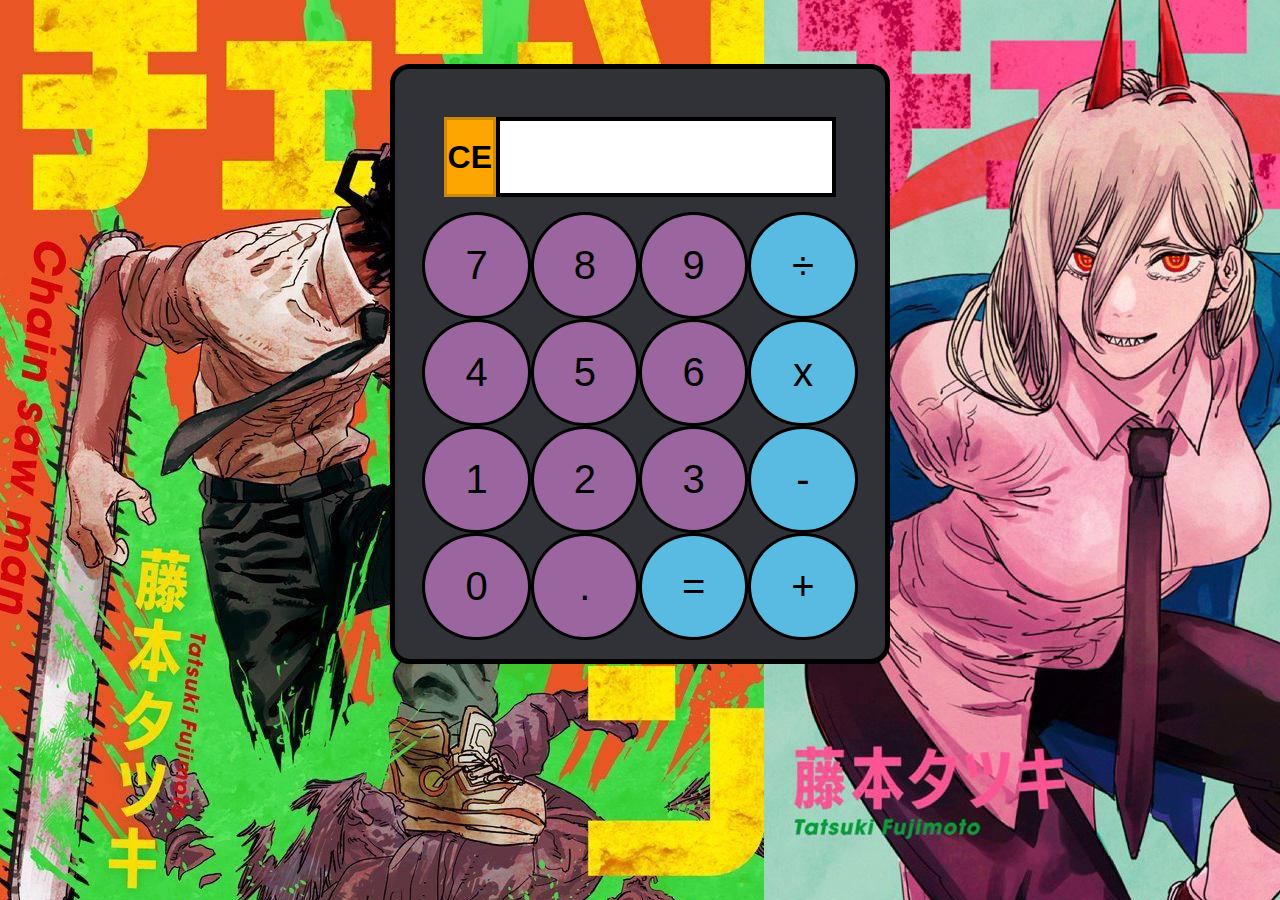
<file: calc.html>
<!DOCTYPE html>
<html lang="en">
<head>
  <meta charset="UTF-8">
  <meta http-equiv="X-UA-Compatible" content="IE=edge">
  <meta name="viewport" content="width=device-width, initial-scale=1.0">

  <link rel="stylesheet" href="calc.css">
  <title>Document</title>
</head>
<body>
  

  <div class="container">
    <div class="calcHead">
    
        <button id="clearBtn">CE</button>
        <input class="calcDisplay"  type="number" name="number" id="number" value="" >
      
      
     
    </div>
    <div class="calcBody">
        <div class="grid-Container"><button class="number" id="seven">7</button><button class="number" id="eight">8</button><button class="number" id="nine">9</button>
          <button class="number" id="four">4</button><button class="number" id="five">5</button><button class="number" id="six">6</button>
          <button class="number" id="one">1</button><button class="number" id="two">2</button><button id="three" class="number">3</button>
          <button class="number" id="zero">0</button><button class='number'  id="decimal">.</button><button id="equal">=</button>
        </div>
        <div class="flex-Container">
          <button class="operators" id="divide">÷</button><button class="operators" id="multiply">x</button><button class="operators" id="subtract">-</button><button class="operators" id="add">+</button>
        </div>
    </div>
  </div>


  <script src="calc.js"></script>
</body>
</html>
</file>
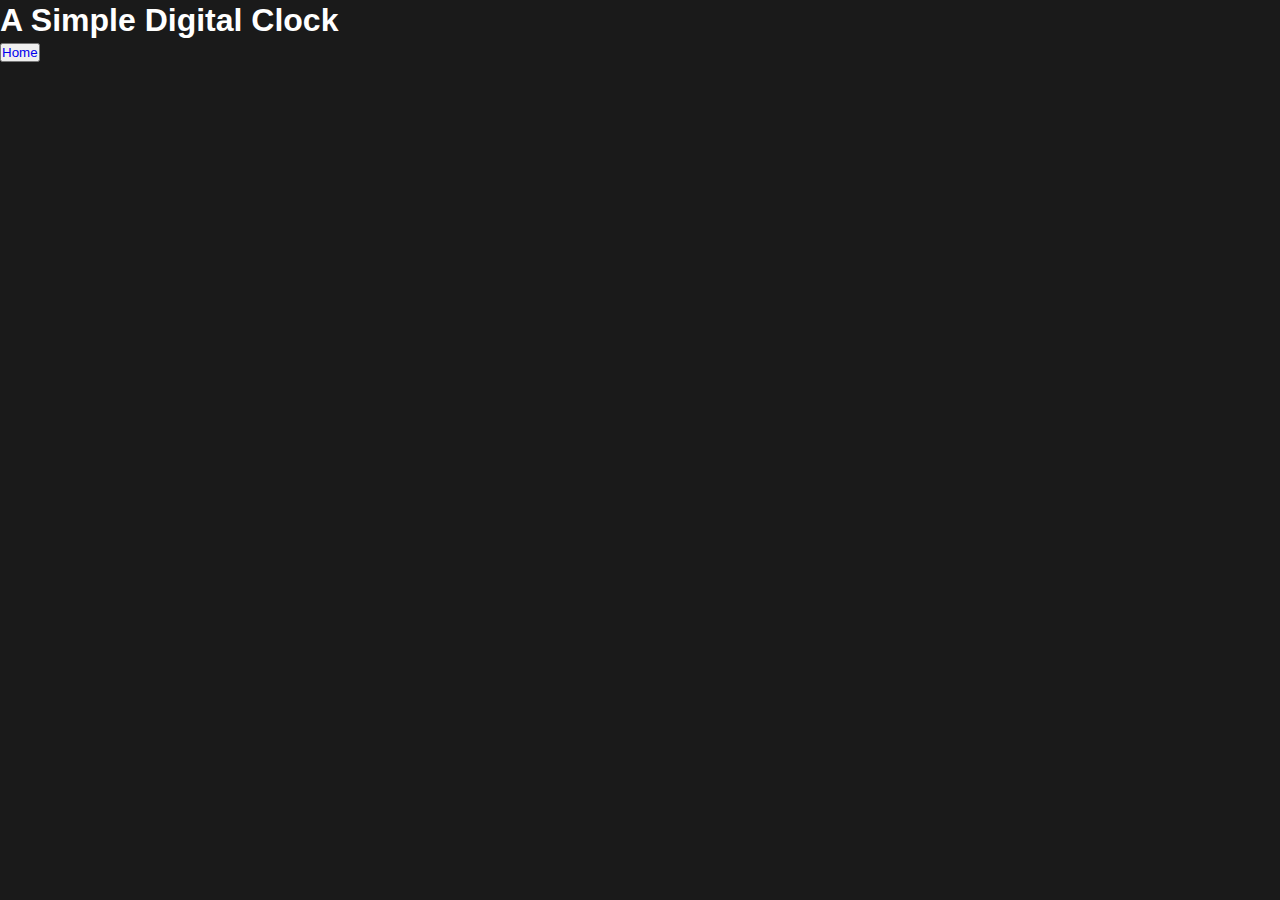
<file: clock.html>
<!DOCTYPE html>
<html lang="en">
<head>
  <meta charset="UTF-8">
  <meta http-equiv="X-UA-Compatible" content="IE=edge">
  <meta name="viewport" content="width=device-width, initial-scale=1.0">
  <link rel="stylesheet" href="style.css">
  <title>Document</title>
</head>
<body> 
  

    
   <div class="clock">
    <h1>A Simple Digital Clock</h1>
     <div class="timeOne"></div>
     <div class="timeTwo"></div>
     <button><a href="index.html">Home</a></button>
   </div>
  
  

  <script src="clock.js"></script>
  
</body>
</html>
</file>
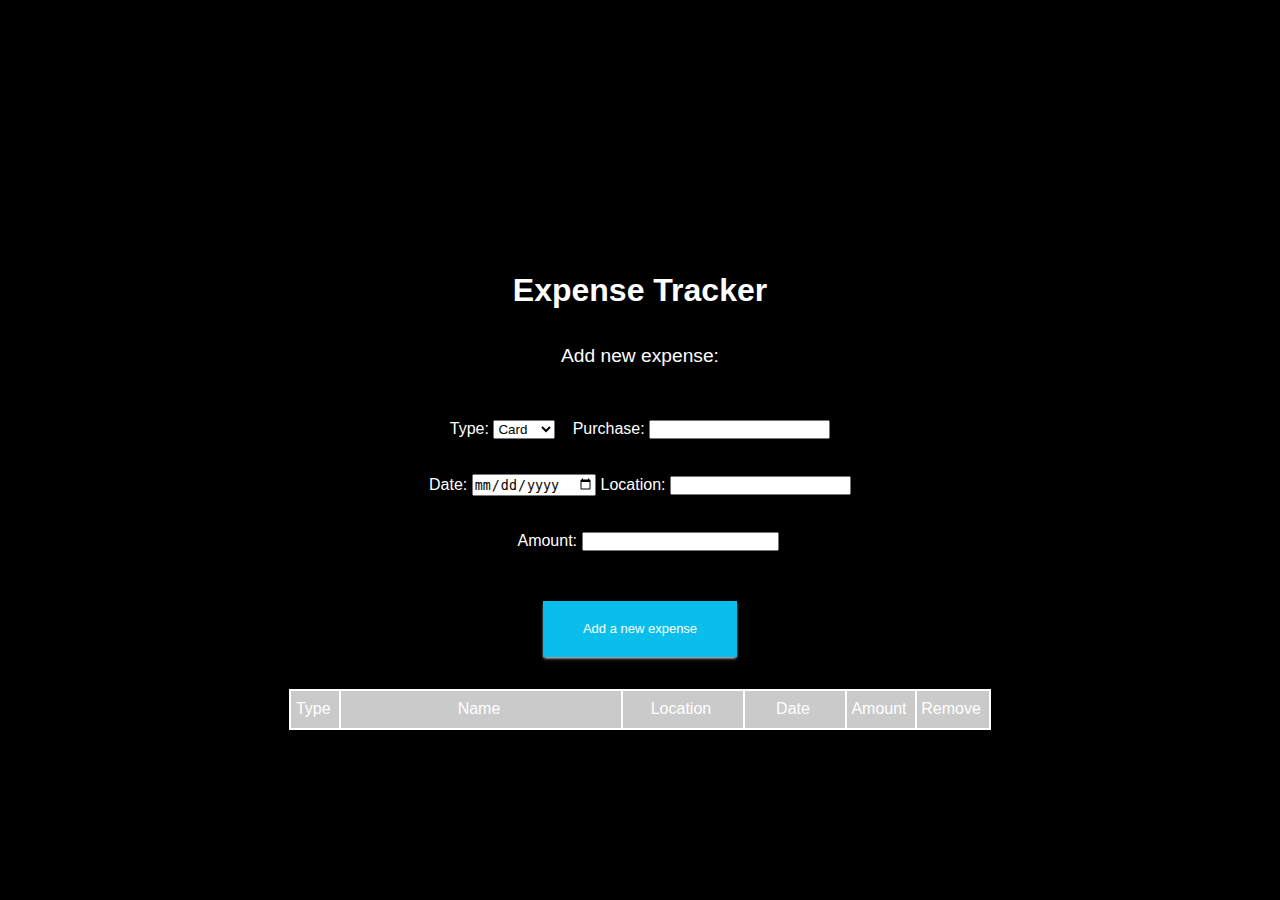
<file: expense.html>
<!DOCTYPE html>
<html lang="en">
<head>
  <meta charset="UTF-8">
  <meta http-equiv="X-UA-Compatible" content="IE=edge">
  <meta name="viewport" content="width=device-width, initial-scale=1.0">
  <link rel="preconnect" href="https://fonts.googleapis.com">
<link rel="preconnect" href="https://fonts.gstatic.com" crossorigin>
<link href="https://fonts.googleapis.com/css2?family=Montserrat:wght@100&display=swap" rel="stylesheet">
  <link rel="stylesheet" href="https://use.fontawesome.com/releases/v5.15.3/css/all.css" integrity="sha384-SZXxX4whJ79/gErwcOYf+zWLeJdY/qpuqC4cAa9rOGUstPomtqpuNWT9wdPEn2fk" crossorigin="anonymous">
  <link rel="stylesheet" href="expense.css">
  <title>Expense Tracker</title>
</head>
<body>
  <div id="expenseBody">
    <h1>Expense Tracker</h1>
    <h6>Add new expense:</h6>
    <form>
  

     <label id="currencyLabel"  for="payment">Type:</label> <select class="userInput" name="payment"  id="payment">
       <option value="card">Card</option>
       <option value="cash">Cash</option>
       <option value="crypto">Crypto</option>
       <option value="other">Other</option>
     </select> 
     
     <label id="itemLabel"  for="name">Purchase:</label>  <input  id="name" type="text" name="name" id="name"> <br>

     <label id="dateLabel"  for="date">Date:</label> <input  id="date" type="date" name="date" id="date"> 

     <label for="location" id="locationLabel">Location: </label> <input type="text" name="location" id="location">
     <br>
     
     <label id="costLabel"  for="amount">Amount:</label> <input   type="number" name="amount" id="amount"> <br>
    

    <button  id="submitBtn" type="button">Add a new expense</button>
    
    </form>


    <table>
      <thead id="tableHead">
        <tr>
          <th>Type</th>
          <th>Name</th>
          <th>Location</th>
          <th>Date</th>
          <th>Amount</th>
          <th>Remove</th>
        </tr>
      </thead>
     <tbody id="tBody">
     
     </tbody>
    </table>
 
  


  <script src="expense.js"></script>
</body>
</html>
</file>
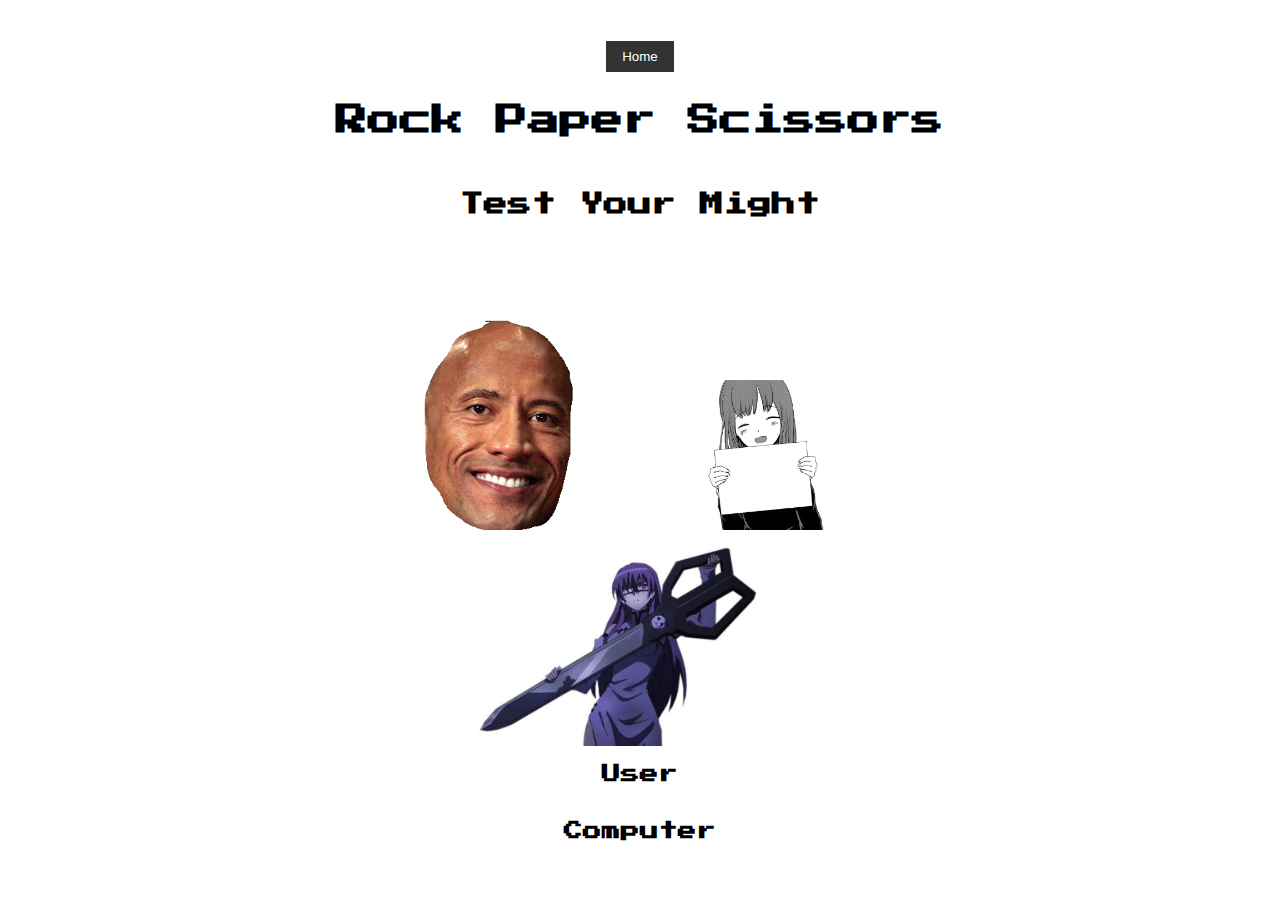
<file: rps.html>
<!DOCTYPE html>
<html lang="en">
<head>
  <meta charset="UTF-8">
  <meta http-equiv="X-UA-Compatible" content="IE=edge">
  <meta name="viewport" content="width=device-width, initial-scale=1.0">
  <link rel="preconnect" href="https://fonts.gstatic.com">
<link href="https://fonts.googleapis.com/css2?family=Press+Start+2P&display=swap" rel="stylesheet">
  <link rel="stylesheet" href="rpsstyle.css">
  <title>RPS</title>
</head>
<body>
  
  <div class="container">
    <button class="homeBtn"><a href="index.html">Home</a></button>
      <h1>Rock Paper Scissors</h1>
      <h2>Test Your Might</h2>
   
     <div class="btns">
       <button class="rock btn"></button>
       <button class="paper btn"></button>
       <button class="scissor btn"></button>
     </div>
     <h3 class="player">User</h3>
     <h3 class="computer">Computer</h3>
     <h4 class="outCome"></h4>
  </div>
  
  


  <script src="rps.js"></script>
</body>
</html>
</file>
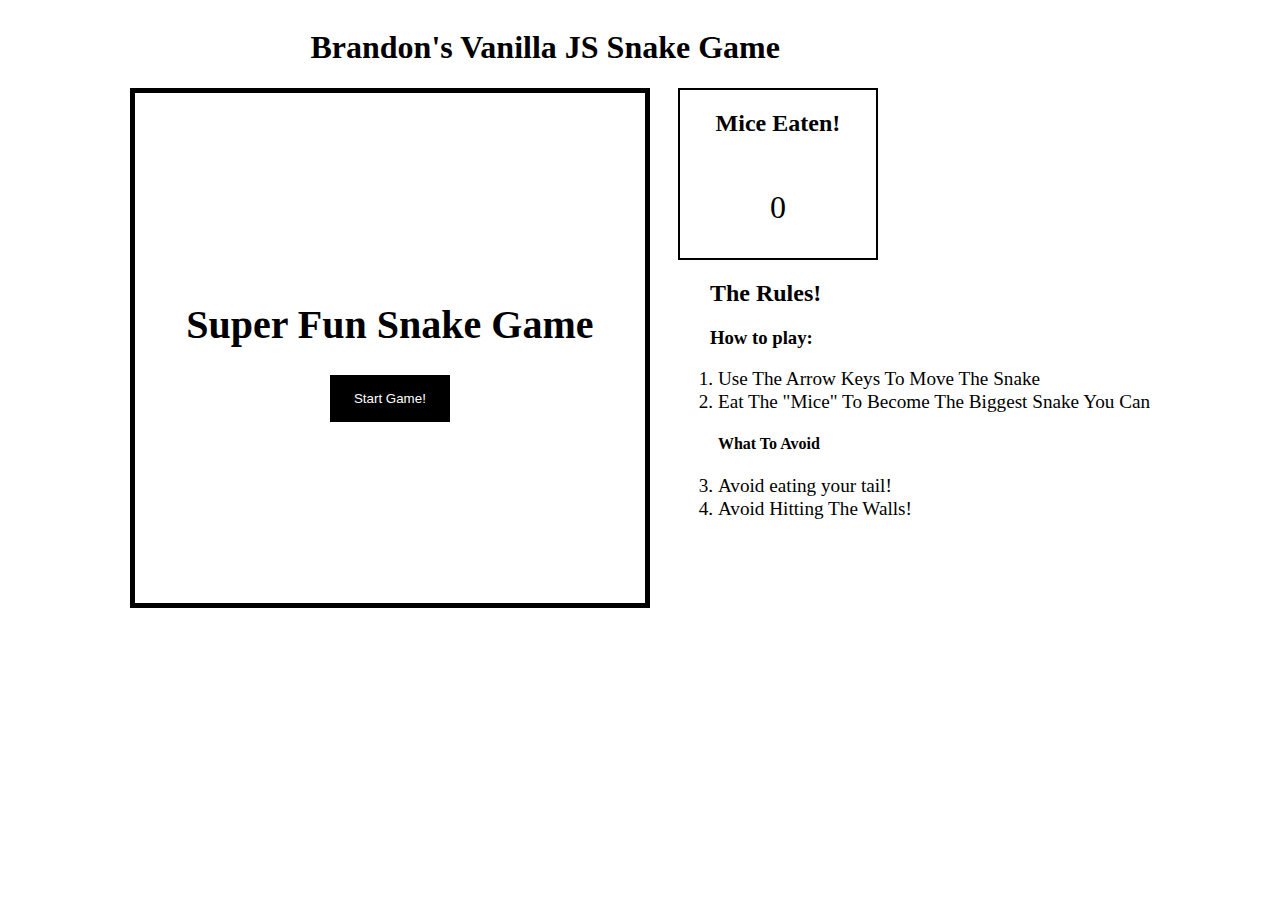
<file: snake.html>
<!DOCTYPE html>
<html lang="en">
<head>
  <meta charset="UTF-8">
  <meta http-equiv="X-UA-Compatible" content="IE=edge">
  <meta name="viewport" content="width=device-width, initial-scale=1.0">
  <link rel="stylesheet" href="snake.css">
  <title>Snake Game</title>
</head>
<body>
<h1 id="title">Brandon's Vanilla JS Snake Game</h1>

  <div class="container">
    
    <div class="startScreen">
      <h1>Super Fun Snake Game</h1>
      <button id="startBtn">Start Game!</button>
    </div>

    <div class="loseScreen hidden">
      <h1>You Lose!</h1>
      <button id="newGameBtn">Play Again?</button>
    </div>

    <canvas id="gameCanvas"width='500px' height='400px'></canvas>
    <section id="sideBar">
      <div class="score">
        <h2>Mice Eaten!</h2>
        <p class="playerScore"></p>
      </div>
      <div class="directions">
        <h2>The Rules!</h3>
        <h3>How to play:</h3>
        <ol>
          <li>Use The Arrow Keys To Move The Snake</li>
          <li>Eat The "Mice" To Become The Biggest Snake You Can</li>
          <h4>What To Avoid</h6>
          <li>Avoid eating your tail!</li>
          <li>Avoid Hitting The Walls!</li>
        </ol>
      </div>
    </section>

  </div>


 <script src="snake.js"></script>

</body>
</html>
</file>
<file: calc.css>
* {
  margin: 0;
  padding: 0;
  box-sizing: border-box;
}

body {
  background-image: url(chainsawmancopy.jpeg)
}

.container {
  display: flex;
  flex-direction: column;
  align-items: center;
  background-color: rgb(48, 50, 56);
  width: 500px;
  margin: auto;
  height: 600px;
  margin-top: 5%;
  border: solid black 5px;
  border-radius: 20px;
}

.calcHead {
  display: flex;
  align-items: center;
  justify-content: center;
  margin-top: 3rem;
  border: black solid 3px;
  width: 80%;
  height: 5rem;
  border: none;
}

#clearBtn {
  width: 15%;
  height: 100%;
  background: orange;
  font-size: 2rem;
  font-weight: bold;
  border: rgb(204, 136, 9) 3px solid;
}

#clearBtn:hover {
  background: rgb(207, 79, 29);
  border: rgb(160, 61, 22) 3px solid;
  cursor: pointer;
}

.calcDisplay {
  display: flex;
  text-align: end;
  width: 100%;
  height: 100%;
  font-size: 2.5rem;
  border: 4px solid black;
}


.calcDisplay:focus {
  outline: none;
}

input::-webkit-outer-spin-button,
input::-webkit-inner-spin-button {
  -webkit-appearance: none;
  margin: 0;
}

.calcBody {
  height: auto;
  display: flex;
  align-items: center;
  justify-content: center;
  margin-top: 3%;
}

.grid-Container {
  display: grid;
  grid-template-columns: auto auto auto;
  max-width: fit-content;
  max-height: fit-content;
}

.grid-Container button {
  padding: 1.75rem 2.5rem;
  border-radius: 50%;
  border: 3px solid black;
  font-size: 2.5rem;
}

.flex-Container {
  display: flex;
  flex-direction: column;
  max-width: 100%;
  max-height: 100%;
}

.flex-Container button {
  padding: 1.75rem 2.5rem;
  border-radius: 50%;
  border: 3px solid black;
  font-size: 2.5rem;
}

.operators {
  background-color: rgb(89, 187, 226);
}

#equal {
  background-color:rgb(89, 187, 226) ;
}

#equal:hover {
  background-color: peachpuff;
  cursor: pointer;
}

.operators:hover {
  background-color: peachpuff;
  cursor: pointer;
}

.number {
  background: rgb(155, 102, 160);
}
.number:hover {
  background-color: darkcyan;
  cursor: pointer;
}


.homeBtn {
  margin-left: 1rem;
  margin-top: 1rem;
  border: none;
  padding: 0.5rem 1rem;
  cursor: pointer;
  background-color: rgb(10, 190, 235);
  box-shadow: 0 2px 3px -1px #fff;
}

.homeBtn:hover {
  background-color: rgb(9, 169, 209);
}

.homeBtn a {
  text-decoration: none;
  color: #fff;
}
</file>
<file: style.css>
* {
  margin: 0;
  padding: 0;
  box-sizing: border-box;
}
body {
  font-family: "Source Sans Pro", sans-serif;
  background-color: #1a1a1a;
  line-height: 1.3;
  color: #fff;
}

a {
  text-decoration: none;
}

#container {
  margin-top: 13%;
  display: flex;
  justify-content: center;
  align-items: center;
  flex-direction: column;
}

#main-logo {
  width: 250px;
  margin-right: 0.5rem;
}

#main-body {
  margin-top: 2rem;
}

#main-body h2 {
  font-size: 2.5rem;
  font-weight: 500;
  padding-left: 17px;
}

#name {
  color: rgb(90, 179, 238);
}

#main-body h3 {
  font-size: 2rem;
  font-weight: 400;
}

#main-body a {
  position: absolute;
  padding: 0.8rem 1.3rem;
  background-color: transparent;
  border: 2px solid rgb(90, 179, 238);
  font-size: 1rem;
  color: #fff;
  margin-left: 175px;
  margin-top: 1rem;
}

#main-body a:hover {
  background: rgb(41, 156, 233);
}

.right-arrow {
  color: #fff;
}

/* Footer */
footer {
  position: absolute;
  bottom: 0;
  background-color: #3a3939;
  width: 100vw;
  height: 40px;
}

footer ul {
  display: flex;
  height: 100%;
  list-style: none;
  align-items: center;
  margin-left: 300px;
}

footer ul li {
  font-size: 1.3rem;
  padding-left: 3rem;
}

footer ul li a:hover {
  color: rgb(159, 209, 243);
}

footer ul li a {
  color: #fff;
  font-weight: 400;
}

.current {
  color: rgb(90, 179, 238);
}
</file>
<file: expense.css>
* {
  box-sizing: border-box;
  margin: 0;
  padding: 0;
}

body {
  line-height: 1.3;
  font-family: Arial, Helvetica, sans-serif;
  color: #fff;
  background-color: #000;
}

form {
  line-height: 3.5;
}

#expenseBody {
  display: flex;
  justify-content: center;
  align-items: center;
  flex-direction: column;
  text-align: center;
  margin-top: 30vh;
}

#expenseBody h1 {
  margin-bottom: 2rem;
}

#expenseBody h6 {
  margin-bottom: 2rem;
  font-size: 1.2rem;
  font-weight: 100;
}

#currencyLabel {
  font-weight: lighter;
}

#costLabel {
  width: 200px;
  margin-left: 1rem;
}

#itemLabel {
  font-weight: lighter;
  padding-left: 0.8rem;
}

#nameInput {
  width: 200px;
  height: 30px;
  margin-left: 1.8rem;
}

#date {
  font-weight: lighter;
}

#dateInput {
  width: 200px;
  margin-left: 1rem;
}

#amount {
  font-weight: lighter;
  padding-left: 1rem;
}

#amountInput {
  width: 200px;
  height: 30px;
  margin-left: 1rem;
}

#submitBtn {
  border: none;
  padding: 1.3rem 2.5rem;
  font-size: 13px;
  background-color: rgb(10, 190, 235);
  color: #fff;
  margin: 2rem 0 2rem 0;
  box-shadow: 0 2px 3px -1px #fff;
}

#submitBtn:hover {
  cursor: pointer;
  background-color: rgb(9, 169, 209);
}

table {
  background-color: #fff;
}

#tableHead {
  background-color: rgb(202, 202, 202);
}

#tableHead th {
  font-weight: 100;
  padding: 0.5rem 0.5rem 0.5rem 0.3rem;
}

#tableHead th:nth-child(2) {
  width: 280px;
}

#tableHead th:nth-child(3) {
  width: 120px;
}

#tableHead th:nth-child(4) {
  width: 100px;
}

tbody td {
  padding: 0.3rem;
  color: black;
}

tbody {
  overflow-y: scroll;
}

.delBtn {
  cursor: pointer;
}

.homeBtn {
  margin-left: 1rem;
  margin-top: 1rem;
  border: none;
  padding: 0.5rem 1rem;
  cursor: pointer;
  background-color: rgb(10, 190, 235);
  box-shadow: 0 2px 3px -1px #fff;
}

.homeBtn:hover {
  background-color: rgb(9, 169, 209);
}

.homeBtn a {
  text-decoration: none;
  color: #fff;
}
</file>
<file: rpsstyle.css>
* {
  margin: 0;
  padding: 0;
  box-sizing: border-box;
}

body {
  font-family: "Press Start 2P", cursive;
}

.container {
  height: 100vh;
  width: 100vw;
  display: flex;
  flex-direction: column;
  justify-content: center;
  align-items: center;
  line-height: 3;
}

.container h1 {
  font-size: 2rem;
}

.container h2 {
  font-size: 1.5rem;
  margin-bottom: 5rem;
}

.scissor {
  display: block;
  margin: auto;
}

.paper {
  background-image: url(/img/paper.jpg);
  background-size: 150px;
  width: 170px;
  height: 150px;
  border: none;
  margin-left: 3rem;
}

.rock {
  background-image: url(/img/the\ rock.png);
  background-size: 150px;
  width: 150px;
  height: 210px;
  border: none;
  margin-right: 3rem;
}

.scissor {
  background-image: url(/img/scissor.png);
  background-size: cover;
  width: 300px;
  height: 200px;
  border: none;
  margin-left: 3rem;
}

.homeBtn {
  border: none;
  padding: 0.5rem 1rem;
  background-color: #333;
}

.homeBtn a {
  display: flex;
  align-items: center;
  justify-content: center;
  color: #fff;
  text-decoration: none;
}
</file>
<file: snake.css>
* {
  box-sizing: border-box;
}

body {
  /* background-color: rgb(43, 42, 42); */
  display: flex;
  align-items: center;
  justify-content: center;
  flex-direction: column;
  /* color: #fff; */
}

#title {
  margin-right: 15%;
}

.container {
  display: flex;
}

/* Start Screen */
.loseScreen {
  position: absolute;
  border: 5px solid black;
  background-color: white;
  display: flex;
  justify-content: center;
  flex-direction: column;
  align-items: center;
  width: 520px;
  height: 520px;
}

.loseScreen h1 {
  font-size: 2.5rem;
}

.loseScreen button {
  border: none;
  padding: 1rem 1.5rem;
  color: #fff;
  background-color: black;
}

.loseScreen button:hover {
  cursor: pointer;
  background-color: rgb(70, 68, 68);
}

/* Game Over Screen */

.startScreen {
  position: absolute;
  border: 5px solid black;
  background-color: white;
  display: flex;
  justify-content: center;
  flex-direction: column;
  align-items: center;
  width: 520px;
  height: 520px;
}

.startScreen h1 {
  font-size: 2.5rem;
}

.startScreen button {
  border: none;
  padding: 1rem 1.5rem;
  color: #fff;
  background-color: black;
}

.startScreen button:hover {
  cursor: pointer;
  background-color: rgb(70, 68, 68);
}

#gameCanvas {
  border-radius: 5px;
  margin-right: 3rem;
}

.score {
  border: 2px solid black;
  display: flex;
  flex-direction: column;
  align-items: center;
  justify-content: center;
  padding: 0 30px;
  width: 200px;
}

.directions h2,
h3 {
  margin-left: 2rem;
}

.directions li {
  line-height: 1.2;
  font-size: 1.2rem;
}

.playerScore {
  font-size: 2rem;
}

.hidden {
  display: none;
}

.homeBtn {
  margin-left: 1rem;
  margin-top: 1rem;
  border: none;
  padding: 0.5rem 1rem;
  cursor: pointer;
  background-color: rgb(10, 190, 235);
  box-shadow: 0 2px 3px -1px #fff;
  margin-bottom: 2rem;
}

.homeBtn:hover {
  background-color: rgb(9, 169, 209);
}

.homeBtn a {
  text-decoration: none;
  color: #fff;
}
</file>
